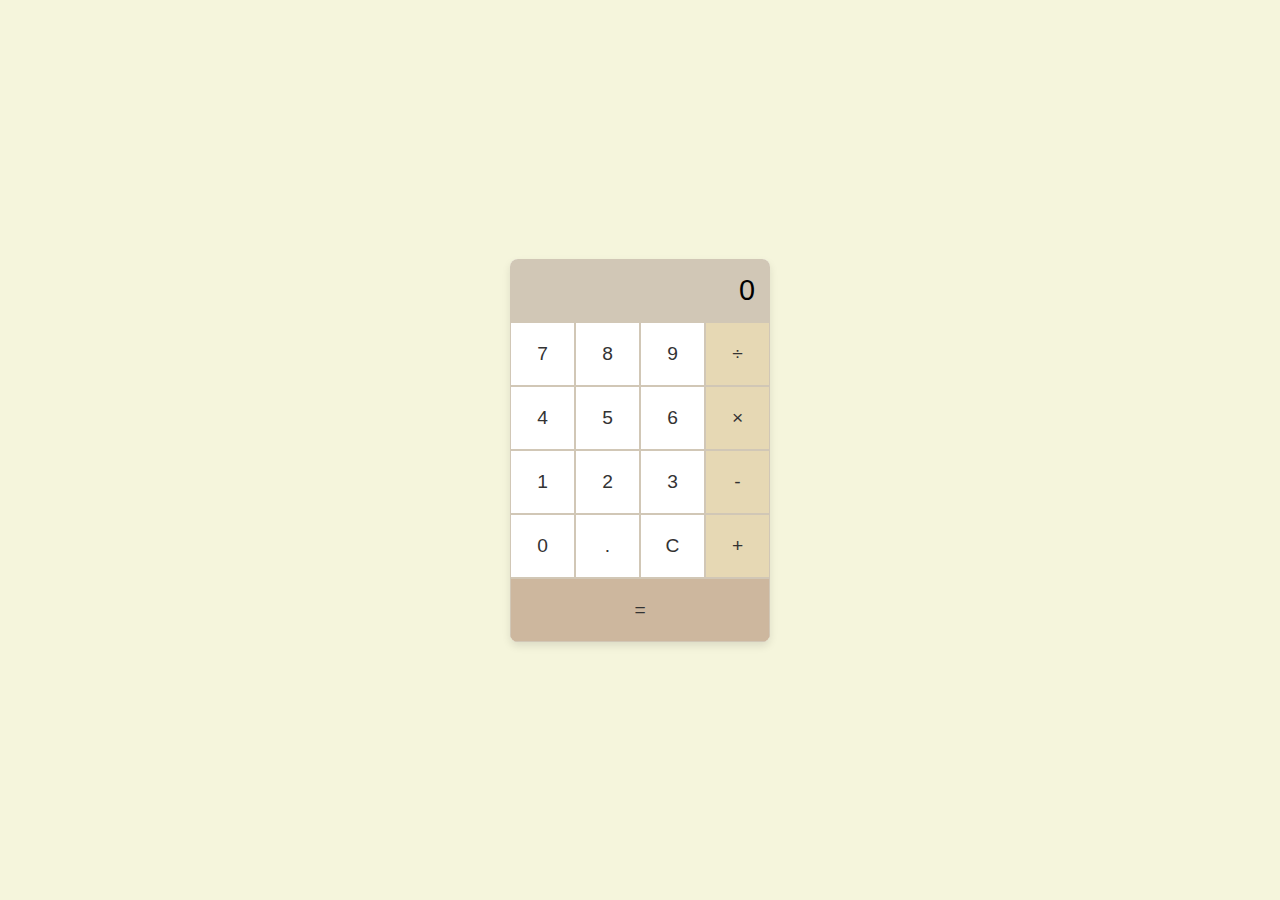
<file: Calculator/index.html>
<!DOCTYPE html>
<html lang="en">
<head>
  <meta charset="UTF-8">
  <meta name="viewport" content="width=device-width, initial-scale=1.0">
  <title> Calculator</title>
  <link rel="stylesheet" href="style.css">
</head>
<body>
  <div class="calculator">
    <div id="display" class="display">0</div>
    <div class="buttons">
     
      <button class="button" onclick="appendNumber(7)">7</button>
      <button class="button" onclick="appendNumber(8)">8</button>
      <button class="button" onclick="appendNumber(9)">9</button>
      <button class="button operator" onclick="chooseOperation('/')">÷</button>

      <button class="button" onclick="appendNumber(4)">4</button>
      <button class="button" onclick="appendNumber(5)">5</button>
      <button class="button" onclick="appendNumber(6)">6</button>
      <button class="button operator" onclick="chooseOperation('*')">×</button>

      <button class="button" onclick="appendNumber(1)">1</button>
      <button class="button" onclick="appendNumber(2)">2</button>
      <button class="button" onclick="appendNumber(3)">3</button>
      <button class="button operator" onclick="chooseOperation('-')">-</button>

      <button class="button" onclick="appendNumber(0)">0</button>
      <button class="button" onclick="appendNumber('.')">.</button>
      <button class="button" onclick="clearDisplay()">C</button>
      <button class="button operator" onclick="chooseOperation('+')">+</button>

      <button class="button equal" onclick="computeResult()">=</button>
    </div>
  </div>
  <script src="calc.js"></script>
</body>
</html>
</file>
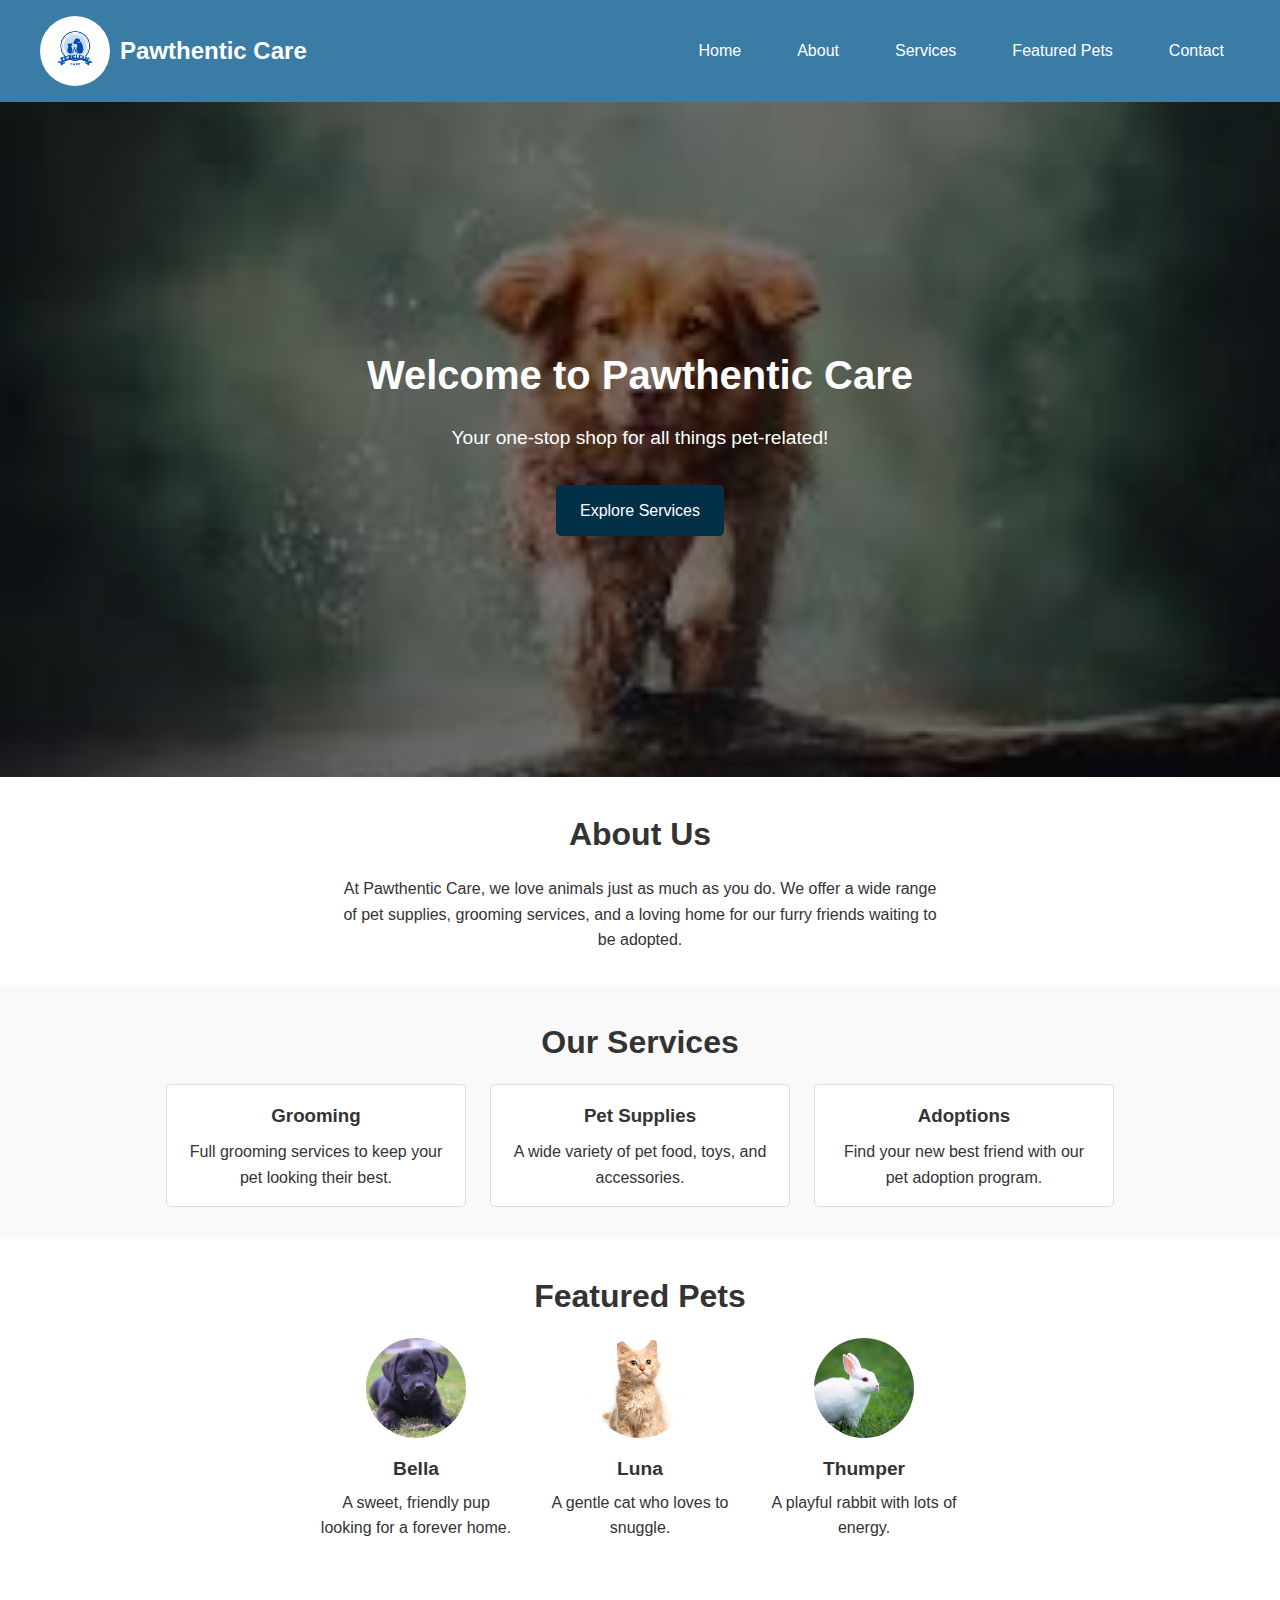
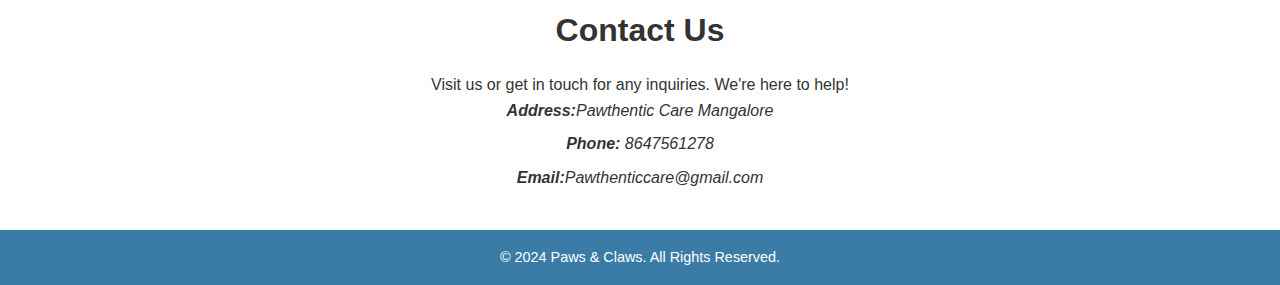
<file: LandingPage/index.html>
<!DOCTYPE html>
<html lang="en">
<head>
  <meta charset="UTF-8">
  <meta name="viewport" content="width=device-width, initial-scale=1.0">
  <title>Pawthentic Care Pet Shop</title>
  <link rel="stylesheet" href="style.css">
</head>
<body>
  
  <header>
    <nav>
      <div class="logo-container">
        <img src="/img/Pawthentic.png" alt="Paws & Claws Logo" class="logo-img"> 
        <h1 class="logo">Pawthentic Care</h1>
      </div>
      <ul>
        <li><a href="#home">Home</a></li>
        <li><a href="#about">About</a></li>
        <li><a href="#services">Services</a></li>
        <li><a href="#featured">Featured Pets</a></li>
        <li><a href="#contact">Contact</a></li>
      </ul>
    </nav>
  </header>

  
  <section class="hero" id="home">
    <h2>Welcome to Pawthentic Care</h2>
    <p>Your one-stop shop for all things pet-related!</p>
    <a href="#services" class="cta">Explore Services</a>
  </section>

  
  <section id="about">
    <h2>About Us</h2>
    <p>At Pawthentic Care, we love animals just as much as you do. We offer a wide range of pet supplies, grooming services, and a loving home for our furry friends waiting to be adopted.</p>
  </section>

  
  <section id="services">
    <h2>Our Services</h2>
    <div class="services-container">
      <div class="service">
        <h3>Grooming</h3>
        <p>Full grooming services to keep your pet looking their best.</p>
      </div>
      <div class="service">
        <h3>Pet Supplies</h3>
        <p>A wide variety of pet food, toys, and accessories.</p>
      </div>
      <div class="service">
        <h3>Adoptions</h3>
        <p>Find your new best friend with our pet adoption program.</p>
      </div>
    </div>
  </section>

 
  <section id="featured">
    <h2>Featured Pets</h2>
    <div class="pets-container">
      <div class="pet">
        <img src="/img/images.jpg" alt="Cute Dog">
        <h3>Bella</h3>
        <p>A sweet, friendly pup looking for a forever home.</p>
      </div>
      <div class="pet">
        <img src="/img/images (1).jpg" alt="Adorable Cat">
        <h3>Luna</h3>
        <p>A gentle cat who loves to snuggle.</p>
      </div>
      <div class="pet">
        <img src="/img/download.jpg" alt="Playful Rabbit">
        <h3>Thumper</h3>
        <p>A playful rabbit with lots of energy.</p>
      </div>
    </div>
  </section>


  <section id="contact">
    <h2>Contact Us</h2>
    <p>Visit us or get in touch for any inquiries. We're here to help!</p>
    <address>
      <p><strong>Address:</strong>Pawthentic Care  Mangalore</p>
      <p><strong>Phone:</strong> 8647561278</p>
      <p><strong>Email:</strong>Pawthenticcare@gmail.com</p>
    </address>
  </section>


  <footer>
    <p>&copy; 2024 Paws & Claws. All Rights Reserved.</p>
  </footer>
</body>
</html>
</file>
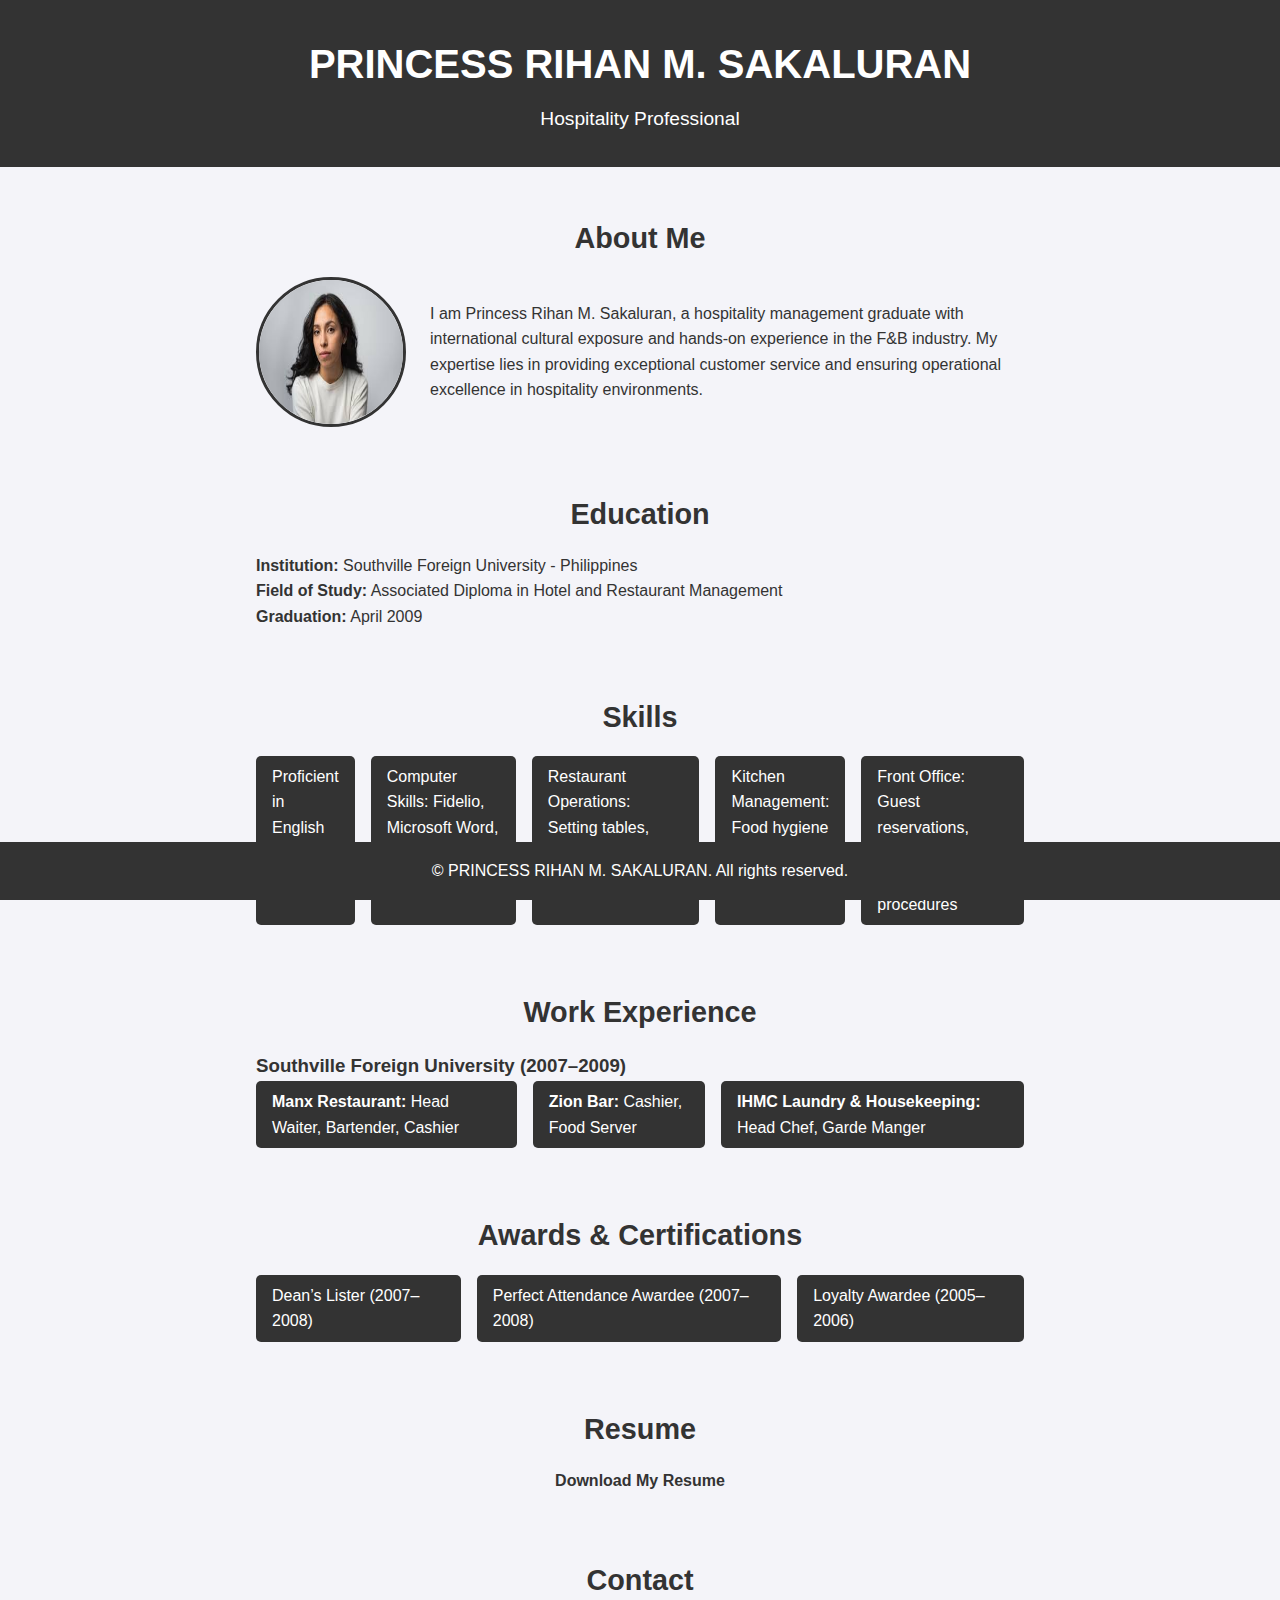
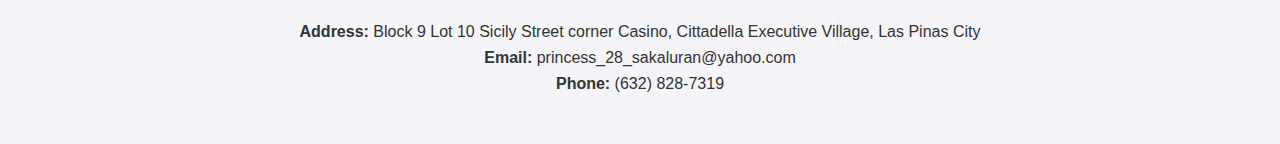
<file: Portfolio/index.html>
<!DOCTYPE html>
<html lang="en">
<head>
  <meta charset="UTF-8">
  <meta name="viewport" content="width=device-width, initial-scale=1.0">
  <title>Princess Rihan M. Sakaluran Portfolio</title>
  <link rel="stylesheet" href="style.css">
</head>
<body>

  <header>
    <h1>PRINCESS RIHAN M. SAKALURAN</h1>
    <p>Hospitality Professional</p>
  </header>

 
  <section id="about">
    <h2>About Me</h2>
    <div class="about-content">
      <img src="girl.jpg" alt="Princess Rihan M. Sakaluran" class="profile-pic">
      <p>I am Princess Rihan M. Sakaluran, a hospitality management graduate with international cultural exposure and hands-on experience in the F&B industry. My expertise lies in providing exceptional customer service and ensuring operational excellence in hospitality environments.</p>
    </div>
  </section>

 
  <section id="education">
    <h2>Education</h2>
    <p><strong>Institution:</strong> Southville Foreign University - Philippines</p>
    <p><strong>Field of Study:</strong> Associated Diploma in Hotel and Restaurant Management</p>
    <p><strong>Graduation:</strong> April 2009</p>
  </section>

  
  <section id="skills">
    <h2>Skills</h2>
    <ul>
      <li>Proficient in English</li>
      <li>Computer Skills: Fidelio, Microsoft Word, Excel, PowerPoint</li>
      <li>Restaurant Operations: Setting tables, inventory check-up, wine serving</li>
      <li>Kitchen Management: Food hygiene handling</li>
      <li>Front Office: Guest reservations, check-in, and check-out procedures</li>
    </ul>
  </section>

 
  <section id="experience">
    <h2>Work Experience</h2>
    <div class="experience">
      <h3>Southville Foreign University (2007–2009)</h3>
      <ul>
        <li><strong>Manx Restaurant:</strong> Head Waiter, Bartender, Cashier</li>
        <li><strong>Zion Bar:</strong> Cashier, Food Server</li>
        <li><strong>IHMC Laundry & Housekeeping:</strong> Head Chef, Garde Manger</li>
      </ul>
    </div>
  </section>

 
  <section id="awards">
    <h2>Awards & Certifications</h2>
    <ul>
      <li>Dean’s Lister (2007–2008)</li>
      <li>Perfect Attendance Awardee (2007–2008)</li>
      <li>Loyalty Awardee (2005–2006)</li>
    </ul>
  </section>

  
  <section id="resume">
    <h2>Resume</h2>
    <p><a href="resume.pdf" download>Download My Resume</a></p>
  </section>

  
  <section id="contact">
    <h2>Contact</h2>
    <p><strong>Address:</strong> Block 9 Lot 10 Sicily Street corner Casino, Cittadella Executive Village, Las Pinas City</p>
    <p><strong>Email:</strong> princess_28_sakaluran@yahoo.com</p>
    <p><strong>Phone:</strong> (632) 828-7319</p>
  </section>

 
  <footer>
    <p>&copy; PRINCESS RIHAN M. SAKALURAN. All rights reserved.</p>
  </footer>
</body>
</html>
</file>
<file: Calculator/style.css>
* {
  box-sizing: border-box;
  font-family: Arial, sans-serif;
}

body {
  display: flex;
  justify-content: center;
  align-items: center;
  height: 100vh;
  margin: 0;
  background-color: #f5f5dc; 
}

.calculator {
  width: 260px;
  background-color: #ffffff; 
  border-radius: 8px;
  box-shadow: 0 4px 8px rgba(0, 0, 0, 0.1);
  overflow: hidden;
}

.display {
  background-color: #d1c7b6; 
  color: #000000; 
  font-size: 1.8em;
  padding: 15px;
  text-align: right;
}

.buttons {
  display: grid;
  grid-template-columns: repeat(4, 1fr);
}

.button {
  padding: 20px;
  font-size: 1.2em;
  border: 1px solid #d1c7b6; 
  background-color: #ffffff; 
  color: #333; 
  cursor: pointer;
  transition: background-color 0.2s ease;
}

.button:hover {
  background-color: #f5f5dc; 
}

.operator {
  background-color: #e6d8b4; 
}

.operator:hover {
  background-color: #d9c4a1; 
}

.equal {
  grid-column: span 4;
  background-color: #cdb79e; 
}

.equal:hover {
  background-color: #b89f89; 
}
* {
  box-sizing: border-box;
  font-family: Arial, sans-serif;
}

body {
  display: flex;
  justify-content: center;
  align-items: center;
  height: 100vh;
  margin: 0;
  background-color: #f5f5dc; 
}

.calculator {
  width: 260px;
  background-color: #ffffff; 
  border-radius: 8px;
  box-shadow: 0 4px 8px rgba(0, 0, 0, 0.1);
  overflow: hidden;
}

.display {
  background-color: #d1c7b6; 
  color: #000000; 
  font-size: 1.8em;
  padding: 15px;
  text-align: right;
}

.buttons {
  display: grid;
  grid-template-columns: repeat(4, 1fr);
}

.button {
  padding: 20px;
  font-size: 1.2em;
  border: 1px solid #d1c7b6;
  background-color: #ffffff; 
  color: #333; 
  cursor: pointer;
  transition: background-color 0.2s ease;
}

.button:hover {
  background-color: #f5f5dc; 
}

.operator {
  background-color: #e6d8b4; 
}

.operator:hover {
  background-color: #d9c4a1; 
}

.equal {
  grid-column: span 4;
  background-color: #cdb79e; 
}

.equal:hover {
  background-color: #b89f89; 
}
</file>
<file: LandingPage/style.css>
* {
    margin: 0;
    padding: 0;
    box-sizing: border-box;
}


body {
    font-family: Arial, sans-serif;
    line-height: 1.6;
    color: #333;
}


header {
    background-color: #3a7ca5;
    padding: 1rem 2rem;
}

header nav {
    display: flex;
    align-items: center;
    justify-content: space-between;
    max-width: 1200px;
    margin: 0 auto;
}


.logo-container {
    display: flex;
    align-items: center;
}

.logo-img {
    width: 70px;
    height: 70px;
    object-fit: cover;
    border-radius: 50%;
    margin-right: 10px;
}

.logo {
    font-size: 1.5rem;
    font-weight: bold;
    color: #fff;
}


nav ul {
    display: flex;
    gap: 1.5rem;
    list-style-type: none;
}

nav ul li a {
    color: #fff;
    text-decoration: none;
    font-weight: 500;
    padding: 0.5rem 1rem;
    transition: color 0.3s;
}

nav ul li a:hover {
    color: #ffd700;
}


.hero {
    background-image: url('/img/images (2).jpg');
    background-size: cover;
    background-position: center;
    background-repeat: no-repeat;
    color: white;
    text-align: center;
    height: 75vh;
    display: flex;
    flex-direction: column;
    align-items: center;
    justify-content: center;
    position: relative;
}

.hero::before {
    content: "";
    position: absolute;
    top: 0;
    left: 0;
    right: 0;
    bottom: 0;
    background-color: rgba(0, 0, 0, 0.5);
    z-index: 1;
}

.hero h2,
.hero p,
.hero .cta {
    position: relative;
    z-index: 2;
}

.hero h2 {
    font-size: 2.5rem;
    margin-bottom: 1rem;
}

.hero p {
    font-size: 1.2rem;
    margin-bottom: 2rem;
}

.hero .cta {
    background-color: #023047;
    color: white;
    padding: 0.8rem 1.5rem;
    text-decoration: none;
    border-radius: 5px;
    transition: background-color 0.3s;
}

.hero .cta:hover {
    background-color: #005f73;
}

#about {
    padding: 2rem 1rem;
    text-align: center;
}

#about h2 {
    font-size: 2rem;
    margin-bottom: 1rem;
}

#about p {
    max-width: 600px;
    margin: 0 auto;
}


#services {
    background-color: #f9f9f9;
    padding: 2rem 1rem;
    text-align: center;
}

#services h2 {
    font-size: 2rem;
    margin-bottom: 1rem;
}

.services-container {
    display: flex;
    justify-content: center;
    gap: 1.5rem;
    flex-wrap: wrap;
}

.service {
    background-color: #fff;
    padding: 1rem;
    border: 1px solid #ddd;
    border-radius: 5px;
    width: 300px;
    text-align: center;
}

.service h3 {
    margin-bottom: 0.5rem;
}


#featured {
    padding: 2rem 1rem;
    text-align: center;
}

#featured h2 {
    font-size: 2rem;
    margin-bottom: 1rem;
}

.pets-container {
    display: flex;
    justify-content: center;
    gap: 1.5rem;
    flex-wrap: wrap;
}

.pet {
    background-color: #fff;
    border-radius: 5px;
    width: 200px;
    text-align: center;
}

.pet img {
    width: 100px;
    height: 100px;
    object-fit: cover;
    border-radius: 50%;
    margin-bottom: 0.5rem;
}

.pet h3 {
    font-size: 1.2rem;
    margin-bottom: 0.3rem;
}


#contact {
    padding: 2rem 1rem;
    text-align: center;
}

#contact h2 {
    font-size: 2rem;
    margin-bottom: 1rem;
}

#contact address p {
    margin-bottom: 0.5rem;
}


footer {
    background-color: #3a7ca5;
    color: white;
    text-align: center;
    padding: 1rem;
    font-size: 0.9rem;
}


@media (max-width: 768px) {
    header nav {
        flex-direction: column;
    }

    .logo-container {
        justify-content: center;
        margin-bottom: 1rem;
    }

    nav ul {
        flex-direction: column;
        align-items: center;
        gap: 1rem;
    }
}
</file>
<file: Portfolio/style.css>
* {
  box-sizing: border-box;
  margin: 0;
  padding: 0;
  font-family: Arial, sans-serif;
}

body {
  background-color: #f4f4f9;
  color: #333;
  line-height: 1.6;
}

header {
  background-color: #333;
  color: #fff;
  text-align: center;
  padding: 2rem 0;
}

header h1 {
  font-size: 2.5rem;
  margin-bottom: 0.5rem;
}

header p {
  font-size: 1.2rem;
  font-weight: 300;
}

section {
  max-width: 800px;
  margin: 2rem auto;
  padding: 1rem;
}

#about .about-content {
  display: flex;
  align-items: center;
  gap: 1.5rem;
}

.profile-pic {
  width: 150px;
  height: 150px;
  border-radius: 50%;
  border: 3px solid #333;
}

h2 {
  font-size: 1.8rem;
  margin-bottom: 1rem;
  text-align: center;
}

ul {
  list-style: none;
  display: flex;
  gap: 1rem;
  justify-content: center;
}

li {
  background-color: #333;
  color: #fff;
  padding: 0.5rem 1rem;
  border-radius: 5px;
}

#projects .project {
  margin: 1rem 0;
}

.project img {
  max-width: 100%;
  border-radius: 5px;
}

.project h3 {
  margin: 0.5rem 0;
  font-size: 1.5rem;
}

#resume p {
  text-align: center;
}

#resume a {
  text-decoration: none;
  color: #333;
  font-weight: bold;
}

#contact p {
  text-align: center;
  font-size: 1rem;
}

footer {
  text-align: center;
  background-color: #333;
  color: #fff;
  padding: 1rem;
  position: fixed;
  bottom: 0;
  width: 100%;
}
</file>
